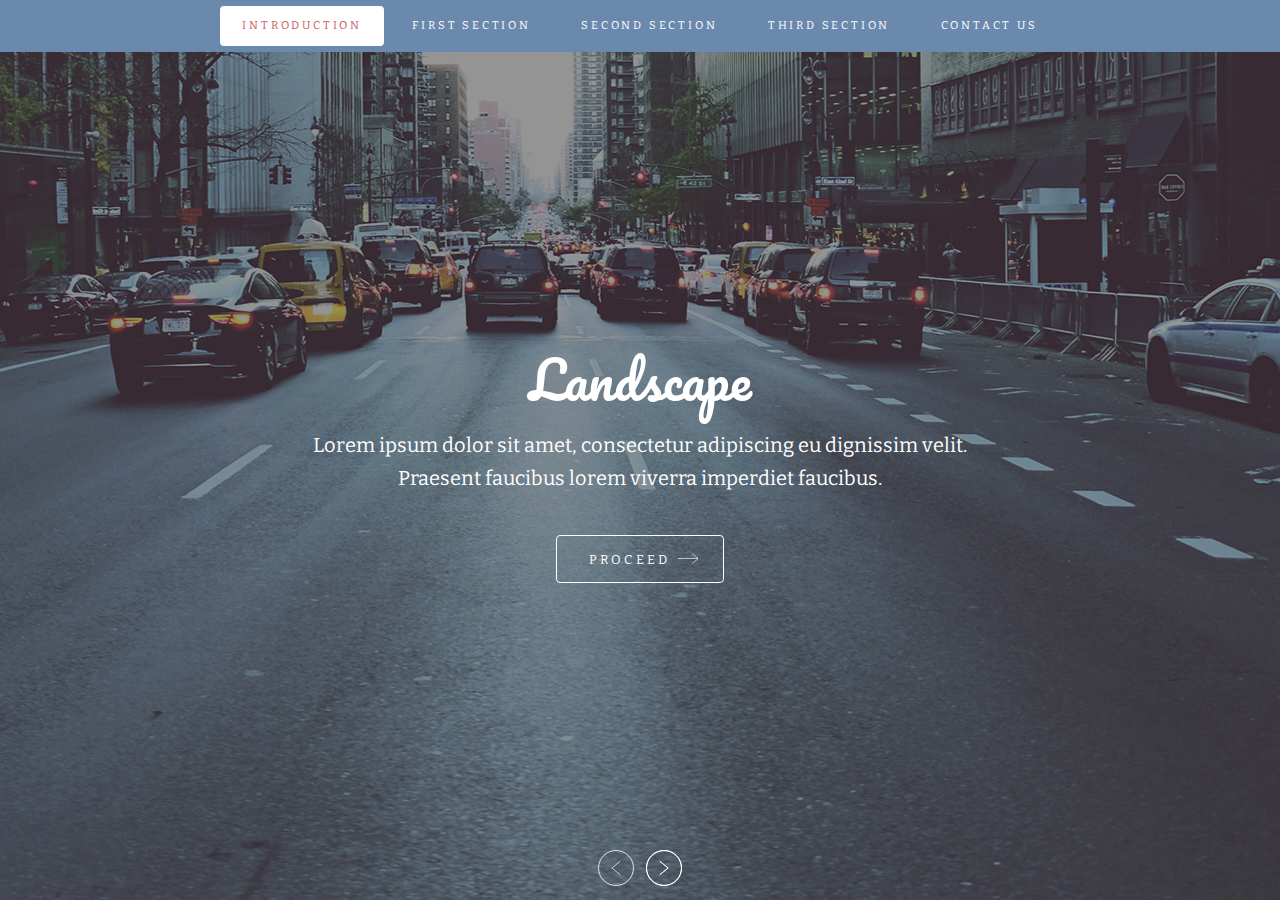
<file: bak/index.html>
<!DOCTYPE html>
<html>
   <head>
      <title></title>
      <meta name="viewport" content="width=device-width, initial-scale=1.0, user-scalable=no">
      <meta http-equiv="Content-Type" content="text/html; charset=utf-8">
      <script src="./assets/js/jquery.min.js"></script>
      <script src="./assets/js/browser.min.js"></script>
      <script src="./assets/js/breakpoints.min.js"></script>
      <script src="./assets/js/util.js"></script>
      <link rel="stylesheet" type="text/css" href="./assets/css/style.css">
   </head>
   <body class="">
      <header id="header">
         <nav id="nav">
            <ul>
               <li class="active"><a href="#intro">Intro<span class="extra">duction</span></a></li>
               <li><a href="#one">First<span class="extra"> Section</span></a></li>
               <li><a href="#two">Second<span class="extra"> Section</span></a></li>
               <li><a href="#three">Third<span class="extra"> Section</span></a></li>
               <li><a href="#contact">Contact<span class="extra"> Us</span></a></li>
            </ul>
         </nav>
      </header>
      <div id="main">
         <div class="reel" style="width: 600vw;">
            <article id="intro" class="slide style1 center active" data-index="0" style="background-image: linear-gradient(to top, rgba(43, 43, 43, 0.5), rgba(43, 43, 43, 0.5)), url('./assets/images/pic01.jpg'); background-size: auto, cover; background-position: 0% 0%, 30% 50%; background-repeat: repeat, no-repeat; background-attachment: fixed, fixed;">
               <img src="./assets/images/pic01.jpg" alt="" data-position="30% 50%" style="display: none;">
               <div class="inner">
                  <header>
                     <h1>Landscape</h1>
                     <p>Lorem ipsum dolor sit amet, consectetur adipiscing eu dignissim velit. Praesent faucibus lorem viverra imperdiet faucibus.</p>
                  </header>
                  <ul class="actions special">
                     <li><a href="#one" class="button next">Proceed</a></li>
                  </ul>
               </div>
            </article>
            <article id="one" class="slide style2 left" data-index="1" style="background-image: linear-gradient(to top, rgba(43, 43, 43, 0.5), rgba(43, 43, 43, 0.5)), url('./assets/images/pic02.jpg'); background-size: auto, cover; background-position: 0% 0%, center center; background-repeat: repeat, no-repeat; background-attachment: fixed, fixed;">
               <img src="./assets/images/pic02.jpg" alt="" data-position="center" style="display: none;">
               <div class="inner">
                  <h2>Aliquam magna faucibus<br>  veroeros consequat</h2>
                  <p>Lorem ipsum dolor sit amet, consectetur adipiscing elit. Quisque et scelerisque lorem. Duis rutrum felis consectetur scelerisque efficitur. Mauris vel gravida sem, non tempus nunc. Cras dictum et urna imperdiet ornare. Sed interdum faucibus.</p>
                  <p>Purus imperdiet, vel auctor justo veroeros. Quisque sit amet mattis amet. Donec commodo lorem elementum Sed amet pharetra nisi. Nulla veroeros eget lobortis etiam.</p>
               </div>
            </article>
            <article id="two" class="slide style2 right" data-index="2" style="background-image: linear-gradient(to top, rgba(43, 43, 43, 0.5), rgba(43, 43, 43, 0.5)), url('./assets/images/pic03.jpg'); background-size: auto, cover; background-position: 0% 0%, left center; background-repeat: repeat, no-repeat; background-attachment: fixed, fixed;">
               <img src="./assets/images/pic03.jpg" alt="" data-position="left" style="display: none;">
               <div class="inner">
                  <h2>Fusce malesuada diam<br>  vitae rutrum odio</h2>
                  <p>Lorem ipsum dolor sit amet, consectetur adipiscing elit. Quisque et scelerisque lorem. Duis rutrum felis consectetur scelerisque efficitur. Mauris vel gravida sem, non tempus nunc. Cras dictum et urna imperdiet ornare. Sed interdum faucibus.</p>
                  <p>Purus imperdiet, vel auctor justo veroeros. Quisque sit amet mattis amet. Donec commodo lorem elementum Sed amet pharetra nisi. Nulla veroeros eget lobortis etiam.</p>
               </div>
            </article>
            <article id="three" class="slide style2 center" data-index="3" style="background-image: linear-gradient(to top, rgba(43, 43, 43, 0.5), rgba(43, 43, 43, 0.5)), url('./assets/images/pic04.jpg'); background-size: auto, cover; background-position: 0% 0%, center center; background-repeat: repeat, no-repeat; background-attachment: fixed, fixed;">
               <img src="./assets/images/pic04.jpg" alt="" data-position="center" style="display: none;">
               <div class="inner">
                  <h2>Ultricies orci blandit<br>  sit amet pharetra</h2>
                  <p>Lorem ipsum dolor sit amet, consectetur adipiscing elit. Quisque et scelerisque lorem. Duis rutrum felis consectetur scelerisque efficitur. Mauris vel gravida sem, non tempus nunc. Cras dictum et urna imperdiet ornare. Sed interdum faucibus.</p>
                  <p>Purus imperdiet, vel auctor justo veroeros. Quisque sit amet mattis amet. Donec commodo lorem elementum Sed amet pharetra nisi. Nulla veroeros eget lobortis etiam.</p>
               </div>
            </article>
            <article id="contact" class="slide style2 with-content center" data-index="4" style="background-image: linear-gradient(to top, rgba(43, 43, 43, 0.5), rgba(43, 43, 43, 0.5)), url('./assets/images/pic01.jpg'); background-size: auto, cover; background-position: 0% 0%, 30% 50%; background-repeat: repeat, no-repeat; background-attachment: fixed, fixed;">
               <img src="./assets/images/pic01.jpg" alt="" data-position="30% 50%" style="display: none;">
               <div class="inner">
                  <h2>Contact Us</h2>
                  <div class="content">
                     <form method="post" action="#">
                        <div class="fields">
                           <div class="field half">
                              <input type="text" name="name" id="name" placeholder="Name">
                           </div>
                           <div class="field half">
                              <input type="email" name="email" id="email" placeholder="Email">
                           </div>
                           <div class="field">
                              <textarea name="message" id="message" placeholder="Message" rows="5"></textarea>
                           </div>
                        </div>
                        <ul class="actions special">
                           <li>
                              <input type="submit" value="Send">
                           </li>
                        </ul>
                     </form>
                  </div>
                  <ul class="icons">
                     <li><a href="#" class="icon fa-twitter"><span class="label">Twitter</span></a></li>
                     <li><a href="#" class="icon fa-facebook"><span class="label">Facebook</span></a></li>
                     <li><a href="#" class="icon fa-instagram"><span class="label">Instagram</span></a></li>
                     <li><a href="#" class="icon fa-github"><span class="label">GitHub</span></a></li>
                     <li><a href="#" class="icon fa-envelope"><span class="label">Email</span></a></li>
                  </ul>
               </div>
            </article>
            <article id="elements" class="slide style1 with-content center" data-index="5" style="background-image: linear-gradient(to top, rgba(43, 43, 43, 0.5), rgba(43, 43, 43, 0.5)), url('./assets/images/pic04.jpg'); background-size: auto, cover; background-position: 0% 0%, center center; background-repeat: repeat, no-repeat; background-attachment: fixed, fixed;">
               <img src="./assets/images/pic04.jpg" alt="" data-position="center" style="display: none;">
               <div class="inner">
                  <h2>Elements</h2>
                  <div class="content align-left">
                     <section>
                        <h4>Text</h4>
                        <p>This is <b>bold</b> and this is <strong>strong</strong>. This is <i>italic</i> and this is <em>emphasized</em>. This is <sup>superscript</sup> text and this is <sub>subscript</sub> text. This is <u>underlined</u> and this is code: <code>for (;;) { ... }</code>. Finally, <a href="#">this is a link</a>.</p>
                        <hr>
                        <h2>Heading Level 2</h2>
                        <h3>Heading Level 3</h3>
                        <h4>Heading Level 4</h4>
                        <h5>Heading Level 5</h5>
                        <h6>Heading Level 6</h6>
                        <hr>
                        <h5>Blockquote</h5>
                        <blockquote>Fringilla nisl. Donec accumsan interdum nisi, quis tincidunt felis sagittis eget tempus euismod. Vestibulum ante ipsum primis in faucibus vestibulum. Blandit adipiscing eu felis iaculis volutpat ac adipiscing accumsan faucibus. Vestibulum ante ipsum primis in faucibus lorem ipsum dolor sit amet nullam adipiscing eu felis.</blockquote>
                        <h5>Preformatted</h5>
                        <pre>
							<code>
								i = 0;
								while (!deck.isInOrder()) {
								  print 'Iteration ' + i;
								  deck.shuffle();
								  i++;
								}

								print 'It took ' + i + ' iterations to sort the deck.';
							</code>
						</pre>
                     </section>
                     <section>
                        <h4>Lists</h4>
                        <div class="row">
                           <div class="6u 12u$(medium)">
                              <h5>Unordered</h5>
                              <ul>
                                 <li>Dolor pulvinar etiam.</li>
                                 <li>Sagittis adipiscing.</li>
                                 <li>Felis enim feugiat.</li>
                              </ul>
                              <h5>Alternate</h5>
                              <ul class="alt">
                                 <li>Dolor pulvinar etiam.</li>
                                 <li>Sagittis adipiscing.</li>
                                 <li>Felis enim feugiat.</li>
                              </ul>
                           </div>
                           <div class="6u$ 12u(medium)">
                              <h5>Ordered</h5>
                              <ol>
                                 <li>Dolor pulvinar etiam.</li>
                                 <li>Etiam vel felis viverra.</li>
                                 <li>Felis enim feugiat.</li>
                                 <li>Dolor pulvinar etiam.</li>
                                 <li>Etiam vel felis lorem.</li>
                                 <li>Felis enim et feugiat.</li>
                              </ol>
                              <h5>Icons</h5>
                              <ul class="icons">
                                 <li><a href="#" class="icon fa-twitter"><span class="label">Twitter</span></a></li>
                                 <li><a href="#" class="icon fa-facebook"><span class="label">Facebook</span></a></li>
                                 <li><a href="#" class="icon fa-instagram"><span class="label">Instagram</span></a></li>
                                 <li><a href="#" class="icon fa-github"><span class="label">Github</span></a></li>
                              </ul>
                           </div>
                        </div>
                        <h5>Actions</h5>
                        <ul class="actions">
                           <li><a href="#" class="button primary">Default</a></li>
                           <li><a href="#" class="button">Default</a></li>
                        </ul>
                        <ul class="actions small">
                           <li><a href="#" class="button primary small">Small</a></li>
                           <li><a href="#" class="button small">Small</a></li>
                        </ul>
                        <div class="row">
                           <div class="6u 12u$(small)">
                              <ul class="actions stacked">
                                 <li><a href="#" class="button primary">Default</a></li>
                                 <li><a href="#" class="button">Default</a></li>
                              </ul>
                           </div>
                           <div class="6u$ 12u$(small)">
                              <ul class="actions stacked">
                                 <li><a href="#" class="button primary small">Small</a></li>
                                 <li><a href="#" class="button small">Small</a></li>
                              </ul>
                           </div>
                           <div class="6u 12u$(small)">
                              <ul class="actions stacked">
                                 <li><a href="#" class="button primary fit">Default</a></li>
                                 <li><a href="#" class="button fit">Default</a></li>
                              </ul>
                           </div>
                           <div class="6u$ 12u$(small)">
                              <ul class="actions stacked">
                                 <li><a href="#" class="button primary small fit">Small</a></li>
                                 <li><a href="#" class="button small fit">Small</a></li>
                              </ul>
                           </div>
                        </div>
                     </section>
                     <section>
                        <h4>Table</h4>
                        <h5>Default</h5>
                        <div class="table-wrapper">
                           <table>
                              <thead>
                                 <tr>
                                    <th>Name</th>
                                    <th>Description</th>
                                    <th>Price</th>
                                 </tr>
                              </thead>
                              <tbody>
                                 <tr>
                                    <td>Item One</td>
                                    <td>Ante turpis integer aliquet porttitor.</td>
                                    <td>29.99</td>
                                 </tr>
                                 <tr>
                                    <td>Item Two</td>
                                    <td>Vis ac commodo adipiscing arcu aliquet.</td>
                                    <td>19.99</td>
                                 </tr>
                                 <tr>
                                    <td>Item Three</td>
                                    <td> Morbi faucibus arcu accumsan lorem.</td>
                                    <td>29.99</td>
                                 </tr>
                                 <tr>
                                    <td>Item Four</td>
                                    <td>Vitae integer tempus condimentum.</td>
                                    <td>19.99</td>
                                 </tr>
                                 <tr>
                                    <td>Item Five</td>
                                    <td>Ante turpis integer aliquet porttitor.</td>
                                    <td>29.99</td>
                                 </tr>
                              </tbody>
                              <tfoot>
                                 <tr>
                                    <td colspan="2"></td>
                                    <td>100.00</td>
                                 </tr>
                              </tfoot>
                           </table>
                        </div>
                        <h5>Alternate</h5>
                        <div class="table-wrapper">
                           <table class="alt">
                              <thead>
                                 <tr>
                                    <th>Name</th>
                                    <th>Description</th>
                                    <th>Price</th>
                                 </tr>
                              </thead>
                              <tbody>
                                 <tr>
                                    <td>Item One</td>
                                    <td>Ante turpis integer aliquet porttitor.</td>
                                    <td>29.99</td>
                                 </tr>
                                 <tr>
                                    <td>Item Two</td>
                                    <td>Vis ac commodo adipiscing arcu aliquet.</td>
                                    <td>19.99</td>
                                 </tr>
                                 <tr>
                                    <td>Item Three</td>
                                    <td> Morbi faucibus arcu accumsan lorem.</td>
                                    <td>29.99</td>
                                 </tr>
                                 <tr>
                                    <td>Item Four</td>
                                    <td>Vitae integer tempus condimentum.</td>
                                    <td>19.99</td>
                                 </tr>
                                 <tr>
                                    <td>Item Five</td>
                                    <td>Ante turpis integer aliquet porttitor.</td>
                                    <td>29.99</td>
                                 </tr>
                              </tbody>
                              <tfoot>
                                 <tr>
                                    <td colspan="2"></td>
                                    <td>100.00</td>
                                 </tr>
                              </tfoot>
                           </table>
                        </div>
                     </section>
                     <section>
                        <h4>Buttons</h4>
                        <ul class="actions">
                           <li><a href="#" class="button primary">Primary</a></li>
                           <li><a href="#" class="button">Default</a></li>
                        </ul>
                        <ul class="actions">
                           <li><a href="#" class="button">Default</a></li>
                           <li><a href="#" class="button small">Small</a></li>
                        </ul>
                        <ul class="actions fit">
                           <li><a href="#" class="button primary fit">Fit</a></li>
                           <li><a href="#" class="button fit">Fit</a></li>
                        </ul>
                        <ul class="actions fit small">
                           <li><a href="#" class="button primary fit small">Fit + Small</a></li>
                           <li><a href="#" class="button fit small">Fit + Small</a></li>
                        </ul>
                        <ul class="actions">
                           <li><a href="#" class="button primary icon fa-download">Icon</a></li>
                           <li><a href="#" class="button icon fa-download">Icon</a></li>
                        </ul>
                        <ul class="actions">
                           <li><span class="button primary disabled">Disabled</span></li>
                           <li><span class="button disabled">Disabled</span></li>
                        </ul>
                     </section>
                     <section>
                        <h4>Form</h4>
                        <form method="post" action="#">
                           <div class="fields">
                              <div class="field half">
                                 <input type="text" name="demo-name" id="demo-name" value="" placeholder="Name">
                              </div>
                              <div class="field half">
                                 <input type="email" name="demo-email" id="demo-email" value="" placeholder="Email">
                              </div>
                              <div class="field">
                                 <select name="demo-category" id="demo-category">
                                    <option value="">- Category -</option>
                                    <option value="1">Manufacturing</option>
                                    <option value="1">Shipping</option>
                                    <option value="1">Administration</option>
                                    <option value="1">Human Resources</option>
                                 </select>
                              </div>
                              <div class="field half">
                                 <input type="radio" id="demo-priority-low" name="demo-priority" checked="">
                                 <label for="demo-priority-low">Low</label>
                              </div>
                              <div class="field half">
                                 <input type="radio" id="demo-priority-high" name="demo-priority">
                                 <label for="demo-priority-high">High</label>
                              </div>
                              <div class="field half">
                                 <input type="checkbox" id="demo-copy" name="demo-copy">
                                 <label for="demo-copy">Email me a copy</label>
                              </div>
                              <div class="field half">
                                 <input type="checkbox" id="demo-human" name="demo-human" checked="">
                                 <label for="demo-human">Not a robot</label>
                              </div>
                              <div class="field">
                                 <textarea name="demo-message" id="demo-message" placeholder="Enter your message" rows="6"></textarea>
                              </div>
                           </div>
                           <ul class="actions">
                              <li>
                                 <input type="submit" value="Send Message" class="primary">
                              </li>
                              <li>
                                 <input type="reset" value="Reset">
                              </li>
                           </ul>
                        </form>
                     </section>
                  </div>
               </div>
            </article>
         </div>
         <nav><span class="previous disabled"></span><span class="next"></span></nav>
      </div>
      <script>
         (function($) {
             "use strict";
             var $window = $(window),
                 $body = $('body'),
                 settings = {
                     parallax: true,
                     speed: 1250
                 };
             breakpoints({
                 xlarge: ['1281px', '1680px'],
                 large: ['981px', '1280px'],
                 medium: ['737px', '980px'],
                 small: ['481px', '736px'],
                 xsmall: ['361px', '480px'],
                 xxsmall: [null, '360px']
             });
             $window.on('load', function() {
                 window.setTimeout(function() {
                     $body.removeClass('is-preload');
                 }, 100);
             });
             var $form = $('form');
             $('input,textarea,select').on('keydown', function(event) {
                 event.stopPropagation();
             });
             $form.placeholder();
             if (browser.mobile) $body.addClass('is-touch');
             (function() {
                 var $nav = $('#nav'),
                     $navItems = $nav.find('> ul > li'),
                     $main = $('#main'),
                     $reel = $main.children('.reel'),
                     $slides = $reel.children('.slide'),
                     $controls = $('<nav><span class="previous"></span><span class="next"></span></nav>').appendTo($main),
                     $next = $controls.children('.next'),
                     $previous = $controls.children('.previous'),
                     pos = 0,
                     locked = false;
                 var switchTo = function(newPos, instant) {
                     var $slide, $navItem, left;
                     if (newPos < 0 || newPos >= $slides.length) return;
                     if (instant !== true) {
                         if (locked) return;
                         locked = true;
                     }
                     pos = newPos;
                     left = $slides.width() * pos;
                     $navItems.removeClass('active');
                     $navItem = $navItems.eq(pos);
                     $navItem.addClass('active');
                     $slides.removeClass('active');
                     $slide = $slides.eq(pos);
                     $slide.addClass('active');
                     history.replaceState(null, null, (pos == 0 ? '#' : '#' + $slide.attr('id')));
                     if (pos == 0) $previous.addClass('disabled');
                     else $previous.removeClass('disabled');
                     if (pos == $slides.length - 1) $next.addClass('disabled');
                     else $next.removeClass('disabled');
                     if (instant !== true) {
                         $main.animate({
                             scrollLeft: left
                         }, settings.speed, 'swing', function() {
                             locked = false;
                         });
                     } else $main.scrollLeft(left);
                 };
                 $reel.css('width', (100 * $slides.length) + 'vw');
                 $slides.each(function() {
                     var $this = $(this),
                         $img = $this.children('img'),
                         id = $this.attr('id'),
                         position = $img.data('position'),
                         bg = {
                             image: $this.css('background-image'),
                             size: $this.css('background-size'),
                             position: $this.css('background-position'),
                             repeat: $this.css('background-repeat'),
                             attachment: $this.css('background-attachment')
                         },
                         x;
                     $this.data('index', $this.index()).attr('data-index', $this.index());
                     $this.css('background-image', (bg.image ? bg.image + ',' : '') + 'url("' + $img.attr('src') + '")').css('background-size', (bg.size ? bg.size + ',' : '') + 'cover').css('background-position', (bg.position ? bg.position + ',' : '') + '0% 50%').css('background-repeat', (bg.repeat ? bg.repeat + ',' : '') + 'no-repeat').css('background-attachment', (bg.attachment ? bg.attachment + ',' : '') + 'fixed');
                     if (browser.name == 'ie') {
                         x = $this.css('background-image');
                         $this.css('background-image', x.replace($img.attr('src'), 'invalid'));
                         window.setTimeout(function() {
                             $this.css('background-image', x);
                         }, 100);
                     }
                     $img.hide();
                     $body.on('click', 'a[href="#' + id + '"]', function(event) {
                         event.preventDefault();
                         event.stopPropagation();
                         switchTo($this.index());
                     });
                     if (settings.parallax) $main.on('scroll', function() {
                         if (breakpoints.active('<=large') || browser.mobile || !browser.canUse('transition') || $window.prop('orientation') == 0 || $window.prop('orientation') == 180 || $window.width() < $window.height()) {
                             if (position) $this.css('background-position', (bg.position ? bg.position + ',' : '') + position);
                             else $this.css('background-position', (bg.position ? bg.position + ',' : '') + '0% 50%');
                         } else {
                             var l = $this.width() * $this.index(),
                                 sl = $main.scrollLeft(),
                                 w = $this.width(),
                                 p = ((sl - l) / w);
                             $this.css('background-position', (bg.position ? bg.position + ',' : '') + (p * 100) + '% 50%');
                         }
                     });
                 });
                 $next.on('touchmove', function(event) {
                     event.stopPropagation();
                     event.preventDefault();
                 }).on('click', function(event) {
                     switchTo(pos + 1);
                 });
                 $previous.on('touchmove', function(event) {
                     event.stopPropagation();
                     event.preventDefault();
                 }).on('click', function(event) {
                     switchTo(pos - 1);
                 });
                 $window.on('keydown', function(event) {
                     var newPos = null;
                     switch (event.keyCode) {
                         case 36:
                             newPos = 0;
                             break;
                         case 35:
                             newPos = $slides.length - 1;
                             break;
                         case 37:
                             newPos = pos - 1;
                             break;
                         case 32:
                         case 39:
                             newPos = pos + 1;
                             break;
                     }
                     if (newPos !== null) {
                         event.stopPropagation();
                         event.preventDefault();
                         switchTo(newPos);
                     }
                 }).on('resize orientationchange', function() {
                     setTimeout(function() {
                         switchTo(pos, true);
                     }, 0);
                 }).on('load', function() {
                     setTimeout(function() {
                         var h, $slide;
                         $window.triggerHandler('resize');
                         h = location.hash;
                         if (h && ($slide = $slides.filter('[id="' + h.substr(1) + '"]')).length > 0) pos = $slide.data('index');
                         switchTo(pos, true);
                     }, 0);
                 });
                 if (settings.parallax) $window.on('resize', function() {
                     $main.triggerHandler('scroll');
                 });
             })();
         })(jQuery);
      </script>
   </body>
</html>
</file>
<file: bak/assets/css/style.css>
@import url(https://maxcdn.bootstrapcdn.com/font-awesome/4.7.0/css/font-awesome.min.css);
@import url("https://fonts.googleapis.com/css?family=Open+Sans:400,400italic,700,700italic|Bitter:400,700|Pacifico");

html,
body,
div,
span,
applet,
object,
iframe,
h1,
h2,
h3,
h4,
h5,
h6,
p,
blockquote,
pre,
a,
abbr,
acronym,
address,
big,
cite,
code,
del,
dfn,
em,
img,
ins,
kbd,
q,
s,
samp,
small,
strike,
strong,
sub,
sup,
tt,
var,
b,
u,
i,
center,
dl,
dt,
dd,
ol,
ul,
li,
fieldset,
form,
label,
legend,
table,
caption,
tbody,
tfoot,
thead,
tr,
th,
td,
article,
aside,
canvas,
details,
embed,
figure,
figcaption,
footer,
header,
hgroup,
menu,
nav,
output,
ruby,
section,
summary,
time,
mark,
audio,
video {
	margin: 0;
	padding: 0;
	border: 0;
	font-size: 100%;
	font: inherit;
	vertical-align: baseline;
}

article,
aside,
details,
figcaption,
figure,
footer,
header,
hgroup,
menu,
nav,
section {
	display: block;
}

body {
	line-height: 1;
}

ol,
ul {
	list-style: none;
}

blockquote,
q {
	quotes: none;
}

blockquote:before,
blockquote:after,
q:before,
q:after {
	content: '';
	content: none;
}

table {
	border-collapse: collapse;
	border-spacing: 0;
}

body {
	-webkit-text-size-adjust: none;
}

mark {
	background-color: transparent;
	color: inherit;
}

input::-moz-focus-inner {
	border: 0;
	padding: 0;
}

input,
select,
textarea {
	-moz-appearance: none;
	-webkit-appearance: none;
	-ms-appearance: none;
	appearance: none;
}

@-ms-viewport {
	width: device-width;
}

@media screen and (max-width: 480px) {
	html,
	body {
		min-width: 320px;
	}
}

html {
	box-sizing: border-box;
}

*,
*:before,
*:after {
	box-sizing: inherit;
}

body {
	background: #2b2b2b;
	overflow: hidden;
	width: 100vw;
	height: 100vh;
}

body.is-preload *,
body.is-preload *:before,
body.is-preload *:after {
	-moz-animation: none !important;
	-webkit-animation: none !important;
	-ms-animation: none !important;
	animation: none !important;
	-moz-transition: none !important;
	-webkit-transition: none !important;
	-ms-transition: none !important;
	transition: none !important;
}

body {
	background-color: #2b2b2b;
	color: #ffffff;
}

body,
input,
select,
textarea {
	font-family: "Open Sans", Helvetica, sans-serif;
	font-size: 16pt;
	font-weight: 400;
	line-height: 1.65;
}

@media screen and (max-width: 1680px) {
	body,
	input,
	select,
	textarea {
		font-size: 12pt;
	}
}

@media screen and (max-width: 736px) {
	body,
	input,
	select,
	textarea {
		font-size: 12pt;
	}
}

@media screen and (max-width: 360px) {
	body,
	input,
	select,
	textarea {
		font-size: 11pt;
	}
}

a {
	color: inherit;
	text-decoration: none;
	border-bottom: dotted 1px;
}

a:hover {
	border-bottom-color: transparent;
}

strong,
b {
	font-weight: 700;
}

em,
i {
	font-style: italic;
}

p {
	margin: 0 0 2em 0;
}

h1,
h2,
h3,
h4,
h5,
h6 {
	font-family: "Bitter", serif;
	font-weight: 700;
	line-height: 1.4;
	margin: 0 0 1em 0;
}

h1 a,
h2 a,
h3 a,
h4 a,
h5 a,
h6 a {
	color: inherit;
	text-decoration: none;
}

@media screen and (max-width: 736px) {
	h1 br,
	h2 br,
	h3 br,
	h4 br,
	h5 br,
	h6 br {
		display: none;
	}
}

h1 {
	font-family: "Pacifico", cursive;
	font-weight: 400;
	font-size: 3.25em;
	margin: 0 0 0.25em 0;
}

h2 {
	font-size: 2em;
}

h3 {
	font-size: 1.35em;
}

h4 {
	font-size: 1.1em;
}

h5 {
	font-size: 0.9em;
}

h6 {
	font-size: 0.7em;
}

header {
	font-family: "Bitter", serif;
	font-weight: 400;
}

header p {
	font-size: 1.25em;
}

@media screen and (max-width: 736px) {
	header p {
		font-size: 1em;
	}
}

@media screen and (max-width: 736px) {
	h1,
	h2,
	h3,
	h4,
	h5,
	h6 {
		line-height: 1.1;
	}
	h1 {
		font-size: 2.5em;
	}
	h2 {
		font-size: 1.5em;
	}
	h3 {
		font-size: 1em;
	}
}

sub {
	font-size: 0.8em;
	position: relative;
	top: 0.5em;
}

sup {
	font-size: 0.8em;
	position: relative;
	top: -0.5em;
}

blockquote {
	border-left: solid 4px;
	font-style: italic;
	margin: 0 0 2em 0;
	padding: 0.5em 0 0.5em 2em;
}

code {
	border-radius: 4px;
	border: solid 1px;
	font-family: "Courier New", monospace;
	font-size: 0.9em;
	font-weight: 400;
	margin: 0 0.25em;
	padding: 0.25em 0.65em;
}

pre {
	-webkit-overflow-scrolling: touch;
	font-family: "Courier New", monospace;
	font-size: 0.9em;
	font-weight: 400;
	margin: 0 0 2em 0;
}

pre code {
	display: block;
	line-height: 1.75;
	padding: 1em 1.5em;
	overflow-x: auto;
}

hr {
	border: 0;
	border-bottom: solid 1px;
	margin: 2em 0;
}

hr.major {
	margin: 3em 0;
}

.align-left {
	text-align: left;
}

.align-center {
	text-align: center;
}

.align-right {
	text-align: right;
}

input,
select,
textarea {
	color: #ffffff;
}

strong,
b {
	color: #ffffff;
}

h1,
h2,
h3,
h4,
h5,
h6 {
	color: #ffffff;
}

blockquote {
	border-left-color: #ffffff;
}

code {
	background: rgba(255, 255, 255, 0.2);
	border-color: #ffffff;
}

hr {
	border-bottom-color: #ffffff;
}

form {
	margin: 0 0 2em 0;
}

form>:last-child {
	margin-bottom: 0;
}

form>.fields {
	display: -moz-flex;
	display: -webkit-flex;
	display: -ms-flex;
	display: flex;
	-moz-flex-wrap: wrap;
	-webkit-flex-wrap: wrap;
	-ms-flex-wrap: wrap;
	flex-wrap: wrap;
	width: calc(100% + 3em);
	margin: -1.5em 0 2em -1.5em;
}

form>.fields>.field {
	-moz-flex-grow: 0;
	-webkit-flex-grow: 0;
	-ms-flex-grow: 0;
	flex-grow: 0;
	-moz-flex-shrink: 0;
	-webkit-flex-shrink: 0;
	-ms-flex-shrink: 0;
	flex-shrink: 0;
	padding: 1.5em 0 0 1.5em;
	width: calc(100% - 1.5em);
}

form>.fields>.field.half {
	width: calc(50% - 0.75em);
}

form>.fields>.field.third {
	width: calc(100%/3 - 0.5em);
}

form>.fields>.field.quarter {
	width: calc(25% - 0.375em);
}

@media screen and (max-width: 980px) {
	form>.fields {
		width: calc(100% + 3em);
		margin: -1.5em 0 2em -1.5em;
	}
	form>.fields>.field {
		padding: 1.5em 0 0 1.5em;
		width: calc(100% - 1.5em);
	}
	form>.fields>.field.half {
		width: calc(100% - 1.5em);
	}
	form>.fields>.field.third {
		width: calc(100% - 1.5em);
	}
	form>.fields>.field.quarter {
		width: calc(100% - 1.5em);
	}
}

label {
	display: block;
	font-size: 0.9em;
	font-weight: 700;
	margin: 0 0 1em 0;
}

input[type="text"],
input[type="password"],
input[type="email"],
input[type="tel"],
input[type="search"],
input[type="url"],
select,
textarea {
	-moz-appearance: none;
	-webkit-appearance: none;
	-ms-appearance: none;
	appearance: none;
	background-color: transparent;
	border-radius: 4px;
	border: none;
	border: solid 1px;
	color: inherit;
	display: block;
	outline: 0;
	padding: 0 0.75em;
	text-decoration: none;
	width: 100%;
}

input[type="text"]:invalid,
input[type="password"]:invalid,
input[type="email"]:invalid,
input[type="tel"]:invalid,
input[type="search"]:invalid,
input[type="url"]:invalid,
select:invalid,
textarea:invalid {
	box-shadow: none;
}

select {
	background-size: 1.25em;
	background-repeat: no-repeat;
	background-position: calc(100% - 1em) center;
	height: 2.5em;
	padding-right: 2.5em;
	text-overflow: ellipsis;
}

select:focus::-ms-value {
	background-color: transparent;
}

select::-ms-expand {
	display: none;
}

input[type="text"],
input[type="password"],
input[type="email"],
input[type="tel"],
input[type="search"],
input[type="url"],
select {
	height: 2.5em;
}

textarea {
	padding: 0.5em 0.75em;
}

input[type="checkbox"],
input[type="radio"] {
	-moz-appearance: none;
	-webkit-appearance: none;
	-ms-appearance: none;
	appearance: none;
	display: block;
	float: left;
	margin-right: -2em;
	opacity: 0;
	width: 1em;
	z-index: -1;
}

input[type="checkbox"]+label,
input[type="radio"]+label {
	text-decoration: none;
	cursor: pointer;
	display: inline-block;
	font-size: 1em;
	font-weight: 400;
	padding-left: 2.25em;
	padding-right: 0.75em;
	position: relative;
}

input[type="checkbox"]+label:before,
input[type="radio"]+label:before {
	-moz-osx-font-smoothing: grayscale;
	-webkit-font-smoothing: antialiased;
	font-family: FontAwesome;
	font-style: normal;
	font-weight: normal;
	text-transform: none !important;
}

input[type="checkbox"]+label:before,
input[type="radio"]+label:before {
	border-radius: 4px;
	border: solid 1px;
	content: '';
	display: inline-block;
	height: 1.5em;
	left: 0;
	line-height: 1.4375em;
	position: absolute;
	text-align: center;
	top: 0;
	width: 1.5em;
}

input[type="checkbox"]:checked+label:before,
input[type="radio"]:checked+label:before {
	content: '\f00c';
}

input[type="checkbox"]+label {
	margin-bottom: 0;
}

input[type="checkbox"]+label:before {
	border-radius: 4px;
}

input[type="radio"]+label {
	margin-bottom: 0;
}

input[type="radio"]+label:before {
	border-radius: 100%;
}

 ::-webkit-input-placeholder {
	opacity: 1.0;
}

 :-moz-placeholder {
	opacity: 1.0;
}

 ::-moz-placeholder {
	opacity: 1.0;
}

 :-ms-input-placeholder {
	opacity: 1.0;
}

.formerize-placeholder {
	opacity: 1.0;
}

label {
	color: #ffffff;
}

input[type="text"],
input[type="password"],
input[type="email"],
input[type="tel"],
input[type="search"],
input[type="url"],
select,
textarea {
	border-color: #ffffff;
}

input[type="text"]:focus,
input[type="password"]:focus,
input[type="email"]:focus,
input[type="tel"]:focus,
input[type="search"]:focus,
input[type="url"]:focus,
select:focus,
textarea:focus {
	border-color: #ffffff;
	box-shadow: 0 0 0 1px #ffffff;
}

select {
	background-image: url("[data-uri]");
}

select option {
	color: #ffffff;
	background: #2b2b2b;
}

input[type="checkbox"]+label,
input[type="radio"]+label {
	color: #ffffff;
}

input[type="checkbox"]+label:before,
input[type="radio"]+label:before {
	border-color: #ffffff;
}

input[type="checkbox"]:checked+label:before,
input[type="radio"]:checked+label:before {
	background-color: #ffffff;
	border-color: #ffffff;
	color: #2b2b2b;
}

input[type="checkbox"]:focus+label:before,
input[type="radio"]:focus+label:before {
	border-color: #ffffff;
	box-shadow: 0 0 0 1px #ffffff;
}

 ::-webkit-input-placeholder {
	color: rgba(255, 255, 255, 0.75) !important;
}

 :-moz-placeholder {
	color: rgba(255, 255, 255, 0.75) !important;
}

 ::-moz-placeholder {
	color: rgba(255, 255, 255, 0.75) !important;
}

 :-ms-input-placeholder {
	color: rgba(255, 255, 255, 0.75) !important;
}

.formerize-placeholder {
	color: rgba(255, 255, 255, 0.75) !important;
}

.icon {
	text-decoration: none;
	border-bottom: none;
	position: relative;
}

.icon:before {
	-moz-osx-font-smoothing: grayscale;
	-webkit-font-smoothing: antialiased;
	font-family: FontAwesome;
	font-style: normal;
	font-weight: normal;
	text-transform: none !important;
}

.icon>.label {
	display: none;
}

.image {
	border-radius: 4px;
	border: 0;
	display: inline-block;
	position: relative;
}

.image img {
	border-radius: 4px;
	display: block;
}

.image.left,
.image.right {
	max-width: 40%;
}

.image.left img,
.image.right img {
	width: 100%;
}

.image.left {
	float: left;
	padding: 0 1.5em 1em 0;
	top: 0.25em;
}

.image.right {
	float: right;
	padding: 0 0 1em 1.5em;
	top: 0.25em;
}

.image.fit {
	display: block;
	margin: 0 0 2em 0;
	width: 100%;
}

.image.fit img {
	width: 100%;
}

.image.main {
	display: block;
	margin: 0 0 3em 0;
	width: 100%;
}

.image.main img {
	width: 100%;
}

ol {
	list-style: decimal;
	margin: 0 0 2em 0;
	padding-left: 1.25em;
}

ol li {
	padding-left: 0.25em;
}

ul {
	list-style: disc;
	margin: 0 0 2em 0;
	padding-left: 1em;
}

ul li {
	padding-left: 0.5em;
}

ul.alt {
	list-style: none;
	padding-left: 0;
}

ul.alt li {
	border-top: solid 1px;
	padding: 0.5em 0;
}

ul.alt li:first-child {
	border-top: 0;
	padding-top: 0;
}

dl {
	margin: 0 0 2em 0;
}

dl dt {
	display: block;
	font-weight: 700;
	margin: 0 0 1em 0;
}

dl dd {
	margin-left: 2em;
}

ul.alt li {
	border-top-color: #ffffff;
}

ul.actions {
	display: -moz-flex;
	display: -webkit-flex;
	display: -ms-flex;
	display: flex;
	cursor: default;
	list-style: none;
	margin-left: -1em;
	padding-left: 0;
}

ul.actions li {
	padding: 0 0 0 1em;
	vertical-align: middle;
}

ul.actions.special {
	-moz-justify-content: center;
	-webkit-justify-content: center;
	-ms-justify-content: center;
	justify-content: center;
	width: 100%;
	margin-left: 0;
}

ul.actions.special li:first-child {
	padding-left: 0;
}

ul.actions.stacked {
	-moz-flex-direction: column;
	-webkit-flex-direction: column;
	-ms-flex-direction: column;
	flex-direction: column;
	margin-left: 0;
}

ul.actions.stacked li {
	padding: 1.3em 0 0 0;
}

ul.actions.stacked li:first-child {
	padding-top: 0;
}

ul.actions.fit {
	width: calc(100% + 1em);
}

ul.actions.fit li {
	-moz-flex-grow: 1;
	-webkit-flex-grow: 1;
	-ms-flex-grow: 1;
	flex-grow: 1;
	-moz-flex-shrink: 1;
	-webkit-flex-shrink: 1;
	-ms-flex-shrink: 1;
	flex-shrink: 1;
	width: 100%;
}

ul.actions.fit li>* {
	width: 100%;
}

ul.actions.fit.stacked {
	width: 100%;
}

@media screen and (max-width: 480px) {
	ul.actions:not(.fixed) {
		-moz-flex-direction: column;
		-webkit-flex-direction: column;
		-ms-flex-direction: column;
		flex-direction: column;
		margin-left: 0;
		width: 100% !important;
	}
	ul.actions:not(.fixed) li {
		-moz-flex-grow: 1;
		-webkit-flex-grow: 1;
		-ms-flex-grow: 1;
		flex-grow: 1;
		-moz-flex-shrink: 1;
		-webkit-flex-shrink: 1;
		-ms-flex-shrink: 1;
		flex-shrink: 1;
		padding: 1em 0 0 0;
		text-align: center;
		width: 100%;
	}
	ul.actions:not(.fixed) li>* {
		width: 100%;
	}
	ul.actions:not(.fixed) li:first-child {
		padding-top: 0;
	}
	ul.actions:not(.fixed) li input[type="submit"],
	ul.actions:not(.fixed) li input[type="reset"],
	ul.actions:not(.fixed) li input[type="button"],
	ul.actions:not(.fixed) li button,
	ul.actions:not(.fixed) li .button {
		width: 100%;
	}
	ul.actions:not(.fixed) li input[type="submit"].icon:before,
	ul.actions:not(.fixed) li input[type="reset"].icon:before,
	ul.actions:not(.fixed) li input[type="button"].icon:before,
	ul.actions:not(.fixed) li button.icon:before,
	ul.actions:not(.fixed) li .button.icon:before {
		margin-left: -0.5em;
	}
}

ul.icons {
	cursor: default;
	list-style: none;
	padding-left: 0;
}

ul.icons li {
	display: inline-block;
	padding: 0 1.5em 0 0;
}

ul.icons li:last-child {
	padding-right: 0;
}

ul.icons li .icon:before {
	font-size: 1.25em;
}

.table-wrapper {
	-webkit-overflow-scrolling: touch;
	overflow-x: auto;
}

table {
	margin: 0 0 2em 0;
	width: 100%;
}

table tbody tr {
	border: solid 1px;
	border-left: 0;
	border-right: 0;
}

table td {
	padding: 0.75em 0.75em;
}

table th {
	font-size: 0.9em;
	font-weight: 700;
	padding: 0 0.75em 0.75em 0.75em;
	text-align: left;
}

table thead {
	border-bottom: solid 2px;
}

table tfoot {
	border-top: solid 2px;
}

table.alt {
	border-collapse: separate;
}

table.alt tbody tr td {
	border: solid 1px;
	border-left-width: 0;
	border-top-width: 0;
}

table.alt tbody tr td:first-child {
	border-left-width: 1px;
}

table.alt tbody tr:first-child td {
	border-top-width: 1px;
}

table.alt thead {
	border-bottom: 0;
}

table.alt tfoot {
	border-top: 0;
}

table tbody tr {
	border-color: #ffffff;
}

table tbody tr:nth-child(2n+1) {
	background-color: rgba(255, 255, 255, 0.2);
}

table th {
	color: #ffffff;
}

table thead {
	border-bottom-color: #ffffff;
}

table tfoot {
	border-top-color: #ffffff;
}

table.alt tbody tr td {
	border-color: #ffffff;
}

input[type="submit"],
input[type="reset"],
input[type="button"],
button,
.button {
	-moz-appearance: none;
	-webkit-appearance: none;
	-ms-appearance: none;
	appearance: none;
	-moz-transition: background-color 0.2s ease-in-out, color 0.2s ease-in-out;
	-webkit-transition: background-color 0.2s ease-in-out, color 0.2s ease-in-out;
	-ms-transition: background-color 0.2s ease-in-out, color 0.2s ease-in-out;
	transition: background-color 0.2s ease-in-out, color 0.2s ease-in-out;
	border-radius: 4px;
	border: 0;
	cursor: pointer;
	display: inline-block;
	height: 3.75em;
	line-height: 3.75em;
	padding: 0 2.5em;
	text-align: center;
	text-decoration: none;
	white-space: nowrap;
	background-color: transparent;
	border: solid 1px !important;
	color: inherit;
	font-family: "Bitter", serif;
	font-weight: 400;
	letter-spacing: 0.25em;
	text-transform: uppercase;
	font-size: 0.8em;
}

input[type="submit"].icon:before,
input[type="reset"].icon:before,
input[type="button"].icon:before,
button.icon:before,
.button.icon:before {
	margin-right: 0.5em;
}

input[type="submit"].fit,
input[type="reset"].fit,
input[type="button"].fit,
button.fit,
.button.fit {
	width: 100%;
}

input[type="submit"].small,
input[type="reset"].small,
input[type="button"].small,
button.small,
.button.small {
	font-size: 0.6em;
}

input[type="submit"].disabled,
input[type="submit"]:disabled,
input[type="reset"].disabled,
input[type="reset"]:disabled,
input[type="button"].disabled,
input[type="button"]:disabled,
button.disabled,
button:disabled,
.button.disabled,
.button:disabled {
	opacity: 0.25;
}

input[type="submit"].next,
input[type="reset"].next,
input[type="button"].next,
button.next,
.button.next {
	padding-right: 2em;
}

input[type="submit"].next:after,
input[type="reset"].next:after,
input[type="button"].next:after,
button.next:after,
.button.next:after {
	content: '';
	display: inline-block;
	background-image: url("../../assets/images/long-arrow.svg");
	background-size: contain;
	background-repeat: no-repeat;
	background-position: center;
	width: 1.5em;
	height: inherit;
	line-height: inherit;
	vertical-align: middle;
	margin: -0.25em 0 0 0.65em;
}

input[type="submit"],
input[type="reset"],
input[type="button"],
button,
.button {
	border: solid 1px #ffffff !important;
}

input[type="submit"]:hover,
input[type="reset"]:hover,
input[type="button"]:hover,
button:hover,
.button:hover {
	background-color: rgba(255, 255, 255, 0.2);
}

input[type="submit"]:active,
input[type="reset"]:active,
input[type="button"]:active,
button:active,
.button:active {
	background-color: rgba(255, 255, 255, 0.4);
}

input[type="submit"].icon:before,
input[type="reset"].icon:before,
input[type="button"].icon:before,
button.icon:before,
.button.icon:before {
	color: rgba(255, 255, 255, 0.75);
}

input[type="submit"].primary,
input[type="reset"].primary,
input[type="button"].primary,
button.primary,
.button.primary {
	border-color: transparent;
	background-color: #ffffff;
	color: #2b2b2b !important;
}

input[type="submit"].primary:hover,
input[type="reset"].primary:hover,
input[type="button"].primary:hover,
button.primary:hover,
.button.primary:hover {
	background-color: white;
}

input[type="submit"].primary:active,
input[type="reset"].primary:active,
input[type="button"].primary:active,
button.primary:active,
.button.primary:active {
	background-color: #f2f2f2;
}

input[type="submit"].primary.icon:before,
input[type="reset"].primary.icon:before,
input[type="button"].primary.icon:before,
button.primary.icon:before,
.button.primary.icon:before {
	color: #2b2b2b;
}

body {
	padding-top: 3.25em;
}

#header {
	position: fixed;
	top: 0;
	left: 0;
	width: 100%;
	background-color: rgb(107, 137, 173);
	color: #ffffff;
	height: 3.25em;
	line-height: 3.25em;
}

#header nav {
	height: inherit;
	line-height: inherit;
}

#header nav ul {
	display: -moz-flex;
	display: -webkit-flex;
	display: -ms-flex;
	display: flex;
	-moz-align-items: center;
	-webkit-align-items: center;
	-ms-align-items: center;
	align-items: center;
	-moz-justify-content: center;
	-webkit-justify-content: center;
	-ms-justify-content: center;
	justify-content: center;
	height: inherit;
	line-height: inherit;
	list-style: none;
	margin: 0;
	padding: 0 0.35em;
}

#header nav ul li {
	padding: 0;
	margin: 0 0 0 0.35em;
	text-align: center;
}

#header nav ul li a {
	-moz-transition: background-color 0.2s ease-in-out, color 0.2s ease-in-out;
	-webkit-transition: background-color 0.2s ease-in-out, color 0.2s ease-in-out;
	-ms-transition: background-color 0.2s ease-in-out, color 0.2s ease-in-out;
	transition: background-color 0.2s ease-in-out, color 0.2s ease-in-out;
	display: block;
	border: 0;
	line-height: 3.5em;
	height: 3.5em;
	border-radius: 4px;
	padding: 0 2em;
	font-family: "Bitter", serif;
	font-weight: 400;
	text-transform: uppercase;
	letter-spacing: 0.25em;
	font-size: 0.7em;
	outline: 0;
}

#header nav ul li a:hover {
	background-color: rgba(255, 255, 255, 0.15);
}

#header nav ul li a:active {
	background-color: rgba(255, 255, 255, 0.3);
}

#header nav ul li:first-child {
	margin-left: 0;
}

#header nav ul li.active a {
	background-color: #ffffff;
	color: #cb565a;
}

@media screen and (max-width: 980px) {
	#header nav ul li {
		width: 100%;
	}
	#header nav ul li a {
		padding: 0 1.5em;
	}
	#header nav ul li a .extra {
		display: none;
	}
}

@media screen and (max-width: 736px) {
	#header {
		display: none;
	}
}

#main {
	position: absolute;
	top: 3.25em;
	left: 0;
	height: calc(100% - 3.25em);
	width: 100%;
	overflow: hidden;
}

#main:after {
	-moz-transition: opacity 1.5s ease-in-out, visibility 1.5s;
	-webkit-transition: opacity 1.5s ease-in-out, visibility 1.5s;
	-ms-transition: opacity 1.5s ease-in-out, visibility 1.5s;
	transition: opacity 1.5s ease-in-out, visibility 1.5s;
	pointer-events: none;
	content: '';
	display: block;
	position: absolute;
	top: 0;
	left: 0;
	width: 100%;
	height: 100%;
	background: #2b2b2b;
	z-index: 100;
	visibility: hidden;
	opacity: 0;
}

#main .reel {
	display: -moz-flex;
	display: -webkit-flex;
	display: -ms-flex;
	display: flex;
	width: auto;
	height: 100%;
}

#main .slide {
	display: -moz-flex;
	display: -webkit-flex;
	display: -ms-flex;
	display: flex;
	-moz-align-items: center;
	-webkit-align-items: center;
	-ms-align-items: center;
	align-items: center;
	-webkit-overflow-scrolling: touch;
	position: relative;
	width: 100vw;
	height: 100%;
	cursor: default;
	overflow-x: hidden;
	overflow-y: auto;
	background-image: -moz-linear-gradient(to top, rgba(43, 43, 43, 0.5), rgba(43, 43, 43, 0.5));
	background-image: -webkit-linear-gradient(to top, rgba(43, 43, 43, 0.5), rgba(43, 43, 43, 0.5));
	background-image: -ms-linear-gradient(to top, rgba(43, 43, 43, 0.5), rgba(43, 43, 43, 0.5));
	background-image: linear-gradient(to top, rgba(43, 43, 43, 0.5), rgba(43, 43, 43, 0.5));
	background-size: auto;
	background-position: 0% 0%;
	background-repeat: repeat;
	background-attachment: fixed;
}

#main .slide>img {
	display: none;
}

#main .slide>.inner {
	-moz-transition: opacity 1s ease;
	-webkit-transition: opacity 1s ease;
	-ms-transition: opacity 1s ease;
	transition: opacity 1s ease;
	padding: 2.375em 4em 2em 4em;
	position: relative;
	width: 40em;
	max-width: 100%;
	max-height: 100%;
	z-index: 4;
	opacity: 0;
}

#main .slide>.inner>.content {
	-moz-transition-delay: 0s;
	-webkit-transition-delay: 0s;
	-ms-transition-delay: 0s;
	transition-delay: 0s;
	-moz-transition: opacity 1s ease, -moz-transform 1s ease;
	-webkit-transition: opacity 1s ease, -webkit-transform 1s ease;
	-ms-transition: opacity 1s ease, -ms-transform 1s ease;
	transition: opacity 1s ease, transform 1s ease;
	background-color: #ffffff;
	color: #2b2b2b;
	-moz-transform: translateY(1.5em);
	-webkit-transform: translateY(1.5em);
	-ms-transform: translateY(1.5em);
	transform: translateY(1.5em);
	padding: 2em 2em;
	border-radius: 4px;
	margin: 0 0 2em 0;
	opacity: 0;
}

#main .slide>.inner>.content input,
#main .slide>.inner>.content select,
#main .slide>.inner>.content textarea {
	color: #2b2b2b;
}

#main .slide>.inner>.content strong,
#main .slide>.inner>.content b {
	color: #2b2b2b;
}

#main .slide>.inner>.content h1,
#main .slide>.inner>.content h2,
#main .slide>.inner>.content h3,
#main .slide>.inner>.content h4,
#main .slide>.inner>.content h5,
#main .slide>.inner>.content h6 {
	color: #2b2b2b;
}

#main .slide>.inner>.content blockquote {
	border-left-color: rgba(43, 43, 43, 0.2);
}

#main .slide>.inner>.content code {
	background: rgba(43, 43, 43, 0.05);
	border-color: rgba(43, 43, 43, 0.2);
}

#main .slide>.inner>.content hr {
	border-bottom-color: rgba(43, 43, 43, 0.2);
}

#main .slide>.inner>.content input[type="submit"],
#main .slide>.inner>.content input[type="reset"],
#main .slide>.inner>.content input[type="button"],
#main .slide>.inner>.content button,
#main .slide>.inner>.content .button {
	border: solid 1px rgba(43, 43, 43, 0.2) !important;
}

#main .slide>.inner>.content input[type="submit"]:hover,
#main .slide>.inner>.content input[type="reset"]:hover,
#main .slide>.inner>.content input[type="button"]:hover,
#main .slide>.inner>.content button:hover,
#main .slide>.inner>.content .button:hover {
	background-color: rgba(43, 43, 43, 0.05);
}

#main .slide>.inner>.content input[type="submit"]:active,
#main .slide>.inner>.content input[type="reset"]:active,
#main .slide>.inner>.content input[type="button"]:active,
#main .slide>.inner>.content button:active,
#main .slide>.inner>.content .button:active {
	background-color: rgba(43, 43, 43, 0.1);
}

#main .slide>.inner>.content input[type="submit"].icon:before,
#main .slide>.inner>.content input[type="reset"].icon:before,
#main .slide>.inner>.content input[type="button"].icon:before,
#main .slide>.inner>.content button.icon:before,
#main .slide>.inner>.content .button.icon:before {
	color: rgba(43, 43, 43, 0.25);
}

#main .slide>.inner>.content input[type="submit"].primary,
#main .slide>.inner>.content input[type="reset"].primary,
#main .slide>.inner>.content input[type="button"].primary,
#main .slide>.inner>.content button.primary,
#main .slide>.inner>.content .button.primary {
	border-color: transparent;
	background-color: #2b2b2b;
	color: #ffffff !important;
}

#main .slide>.inner>.content input[type="submit"].primary:hover,
#main .slide>.inner>.content input[type="reset"].primary:hover,
#main .slide>.inner>.content input[type="button"].primary:hover,
#main .slide>.inner>.content button.primary:hover,
#main .slide>.inner>.content .button.primary:hover {
	background-color: #383838;
}

#main .slide>.inner>.content input[type="submit"].primary:active,
#main .slide>.inner>.content input[type="reset"].primary:active,
#main .slide>.inner>.content input[type="button"].primary:active,
#main .slide>.inner>.content button.primary:active,
#main .slide>.inner>.content .button.primary:active {
	background-color: #1e1e1e;
}

#main .slide>.inner>.content input[type="submit"].primary.icon:before,
#main .slide>.inner>.content input[type="reset"].primary.icon:before,
#main .slide>.inner>.content input[type="button"].primary.icon:before,
#main .slide>.inner>.content button.primary.icon:before,
#main .slide>.inner>.content .button.primary.icon:before {
	color: #ffffff;
}

#main .slide>.inner>.content label {
	color: #2b2b2b;
}

#main .slide>.inner>.content input[type="text"],
#main .slide>.inner>.content input[type="password"],
#main .slide>.inner>.content input[type="email"],
#main .slide>.inner>.content input[type="tel"],
#main .slide>.inner>.content input[type="search"],
#main .slide>.inner>.content input[type="url"],
#main .slide>.inner>.content select,
#main .slide>.inner>.content textarea {
	border-color: rgba(43, 43, 43, 0.2);
}

#main .slide>.inner>.content input[type="text"]:focus,
#main .slide>.inner>.content input[type="password"]:focus,
#main .slide>.inner>.content input[type="email"]:focus,
#main .slide>.inner>.content input[type="tel"]:focus,
#main .slide>.inner>.content input[type="search"]:focus,
#main .slide>.inner>.content input[type="url"]:focus,
#main .slide>.inner>.content select:focus,
#main .slide>.inner>.content textarea:focus {
	border-color: #cb565a;
	box-shadow: 0 0 0 1px #cb565a;
}

#main .slide>.inner>.content select {
	background-image: url("[data-uri]");
}

#main .slide>.inner>.content select option {
	color: #2b2b2b;
	background: #ffffff;
}

#main .slide>.inner>.content input[type="checkbox"]+label,
#main .slide>.inner>.content input[type="radio"]+label {
	color: #2b2b2b;
}

#main .slide>.inner>.content input[type="checkbox"]+label:before,
#main .slide>.inner>.content input[type="radio"]+label:before {
	border-color: rgba(43, 43, 43, 0.2);
}

#main .slide>.inner>.content input[type="checkbox"]:checked+label:before,
#main .slide>.inner>.content input[type="radio"]:checked+label:before {
	background-color: #cb565a;
	border-color: #cb565a;
	color: #ffffff;
}

#main .slide>.inner>.content input[type="checkbox"]:focus+label:before,
#main .slide>.inner>.content input[type="radio"]:focus+label:before {
	border-color: #cb565a;
	box-shadow: 0 0 0 1px #cb565a;
}

#main .slide>.inner>.content::-webkit-input-placeholder {
	color: rgba(43, 43, 43, 0.25) !important;
}

#main .slide>.inner>.content:-moz-placeholder {
	color: rgba(43, 43, 43, 0.25) !important;
}

#main .slide>.inner>.content::-moz-placeholder {
	color: rgba(43, 43, 43, 0.25) !important;
}

#main .slide>.inner>.content:-ms-input-placeholder {
	color: rgba(43, 43, 43, 0.25) !important;
}

#main .slide>.inner>.content .formerize-placeholder {
	color: rgba(43, 43, 43, 0.25) !important;
}

#main .slide>.inner>.content ul.alt li {
	border-top-color: rgba(43, 43, 43, 0.2);
}

#main .slide>.inner>.content table tbody tr {
	border-color: rgba(43, 43, 43, 0.2);
}

#main .slide>.inner>.content table tbody tr:nth-child(2n+1) {
	background-color: rgba(43, 43, 43, 0.05);
}

#main .slide>.inner>.content table th {
	color: #2b2b2b;
}

#main .slide>.inner>.content table thead {
	border-bottom-color: rgba(43, 43, 43, 0.2);
}

#main .slide>.inner>.content table tfoot {
	border-top-color: rgba(43, 43, 43, 0.2);
}

#main .slide>.inner>.content table.alt tbody tr td {
	border-color: rgba(43, 43, 43, 0.2);
}

#main .slide>.inner>.content>:last-child {
	margin-bottom: 0;
}

#main .slide.left {
	-moz-justify-content: -moz-flex-start;
	-webkit-justify-content: -webkit-flex-start;
	-ms-justify-content: -ms-flex-start;
	justify-content: flex-start;
	text-align: left;
}

#main .slide.center {
	-moz-justify-content: center;
	-webkit-justify-content: center;
	-ms-justify-content: center;
	justify-content: center;
	text-align: center;
}

#main .slide.right {
	-moz-justify-content: -moz-flex-end;
	-webkit-justify-content: -webkit-flex-end;
	-ms-justify-content: -ms-flex-end;
	justify-content: flex-end;
	text-align: right;
}

#main .slide.style1>.inner {
	width: 50em;
}

#main .slide.with-content>.inner>:last-child {
	margin-bottom: 6em;
}

#main .slide.active>.inner {
	opacity: 1;
}

#main .slide.active>.inner>.content {
	-moz-transition-delay: 0.75s;
	-webkit-transition-delay: 0.75s;
	-ms-transition-delay: 0.75s;
	transition-delay: 0.75s;
	-moz-transform: translateY(0);
	-webkit-transform: translateY(0);
	-ms-transform: translateY(0);
	transform: translateY(0);
	opacity: 1;
}

#main nav {
	display: -moz-flex;
	display: -webkit-flex;
	display: -ms-flex;
	display: flex;
	-moz-align-items: center;
	-webkit-align-items: center;
	-ms-align-items: center;
	align-items: center;
	-moz-justify-content: center;
	-webkit-justify-content: center;
	-ms-justify-content: center;
	justify-content: center;
	pointer-events: none;
	position: fixed;
	bottom: 0;
	left: 0;
	z-index: 3;
	width: 100%;
	text-align: center;
	height: 4em;
}

#main nav>* {
	-moz-transition: opacity 0.2s ease, background-color 0.2s ease-in-out;
	-webkit-transition: opacity 0.2s ease, background-color 0.2s ease-in-out;
	-ms-transition: opacity 0.2s ease, background-color 0.2s ease-in-out;
	transition: opacity 0.2s ease, background-color 0.2s ease-in-out;
	pointer-events: auto;
	-webkit-tap-highlight-cover: rgba(0, 0, 0, 0);
	display: block;
	width: 2.25em;
	height: 2.25em;
	border-radius: 100%;
	border: solid 1px #ffffff;
	margin: 0 0.4em;
	cursor: pointer;
	background-image: url("../../assets/images/arrow.svg");
	background-position: center;
	background-repeat: no-repeat;
	background-size: 60%;
}

#main nav>*:hover {
	background-color: rgba(255, 255, 255, 0.2);
}

#main nav>*:active {
	background-color: rgba(255, 255, 255, 0.4);
}

#main nav>*.disabled {
	pointer-events: none;
	opacity: 0.5;
	cursor: default;
}

#main nav>.previous {
	-moz-transform: scaleX(-1);
	-webkit-transform: scaleX(-1);
	-ms-transform: scaleX(-1);
	transform: scaleX(-1);
}

body.is-preload #main:after {
	visibility: visible;
	opacity: 1;
}

body.is-touch #main .slide {
	background-attachment: scroll;
}

@media screen and (max-width: 980px) {
	#main .slide {
		overflow: hidden;
	}
	#main .slide>.inner {
		-webkit-overflow-scrolling: touch;
		overflow-y: auto;
		overflow-x: hidden;
		z-index: 3;
	}
	#main .slide.left {
		-moz-justify-content: center;
		-webkit-justify-content: center;
		-ms-justify-content: center;
		justify-content: center;
		text-align: center;
	}
	#main .slide.center {
		-moz-justify-content: center;
		-webkit-justify-content: center;
		-ms-justify-content: center;
		justify-content: center;
		text-align: center;
	}
	#main .slide.right {
		-moz-justify-content: center;
		-webkit-justify-content: center;
		-ms-justify-content: center;
		justify-content: center;
		text-align: center;
	}
	#main .slide.style1>.inner {
		width: 40em;
	}
	#main .slide.with-content>.inner>:last-child {
		margin-bottom: 2em;
	}
	#main nav {
		-moz-justify-content: space-between;
		-webkit-justify-content: space-between;
		-ms-justify-content: space-between;
		justify-content: space-between;
		height: 100%;
	}
	#main nav>* {
		width: 3em;
		height: 3em;
		margin: 0 1.5em;
		background-size: 45%;
	}
}

@media screen and (max-width: 736px) {
	#main {
		top: 0;
		height: 100%;
	}
	#main .slide {
		background-attachment: scroll;
	}
	#main .slide>.inner {
		padding: 3.5em 3.5em 1.5em 3.5em;
	}
	#main .slide>.inner>.content {
		padding: 2em 2em;
	}
	#main nav {
		-moz-justify-content: space-between;
		-webkit-justify-content: space-between;
		-ms-justify-content: space-between;
		justify-content: space-between;
		height: 100%;
	}
	#main nav>* {
		width: 3em;
		background-size: 70%;
		margin: 0;
		border: 0;
		border-radius: 0;
		height: 100%;
	}
	#main nav>*:hover {
		background-color: transparent;
	}
	#main nav>*:active {
		background-color: transparent;
	}
}

@media screen and (max-width: 480px) {
	#main .slide>.inner {
		padding: 2.5em 2.5em 0.5em 2.5em;
	}
	#main .slide>.inner>.content {
		padding: 1.25em 1.25em;
	}
	#main nav>* {
		width: 2.5em;
	}
}
</file>
